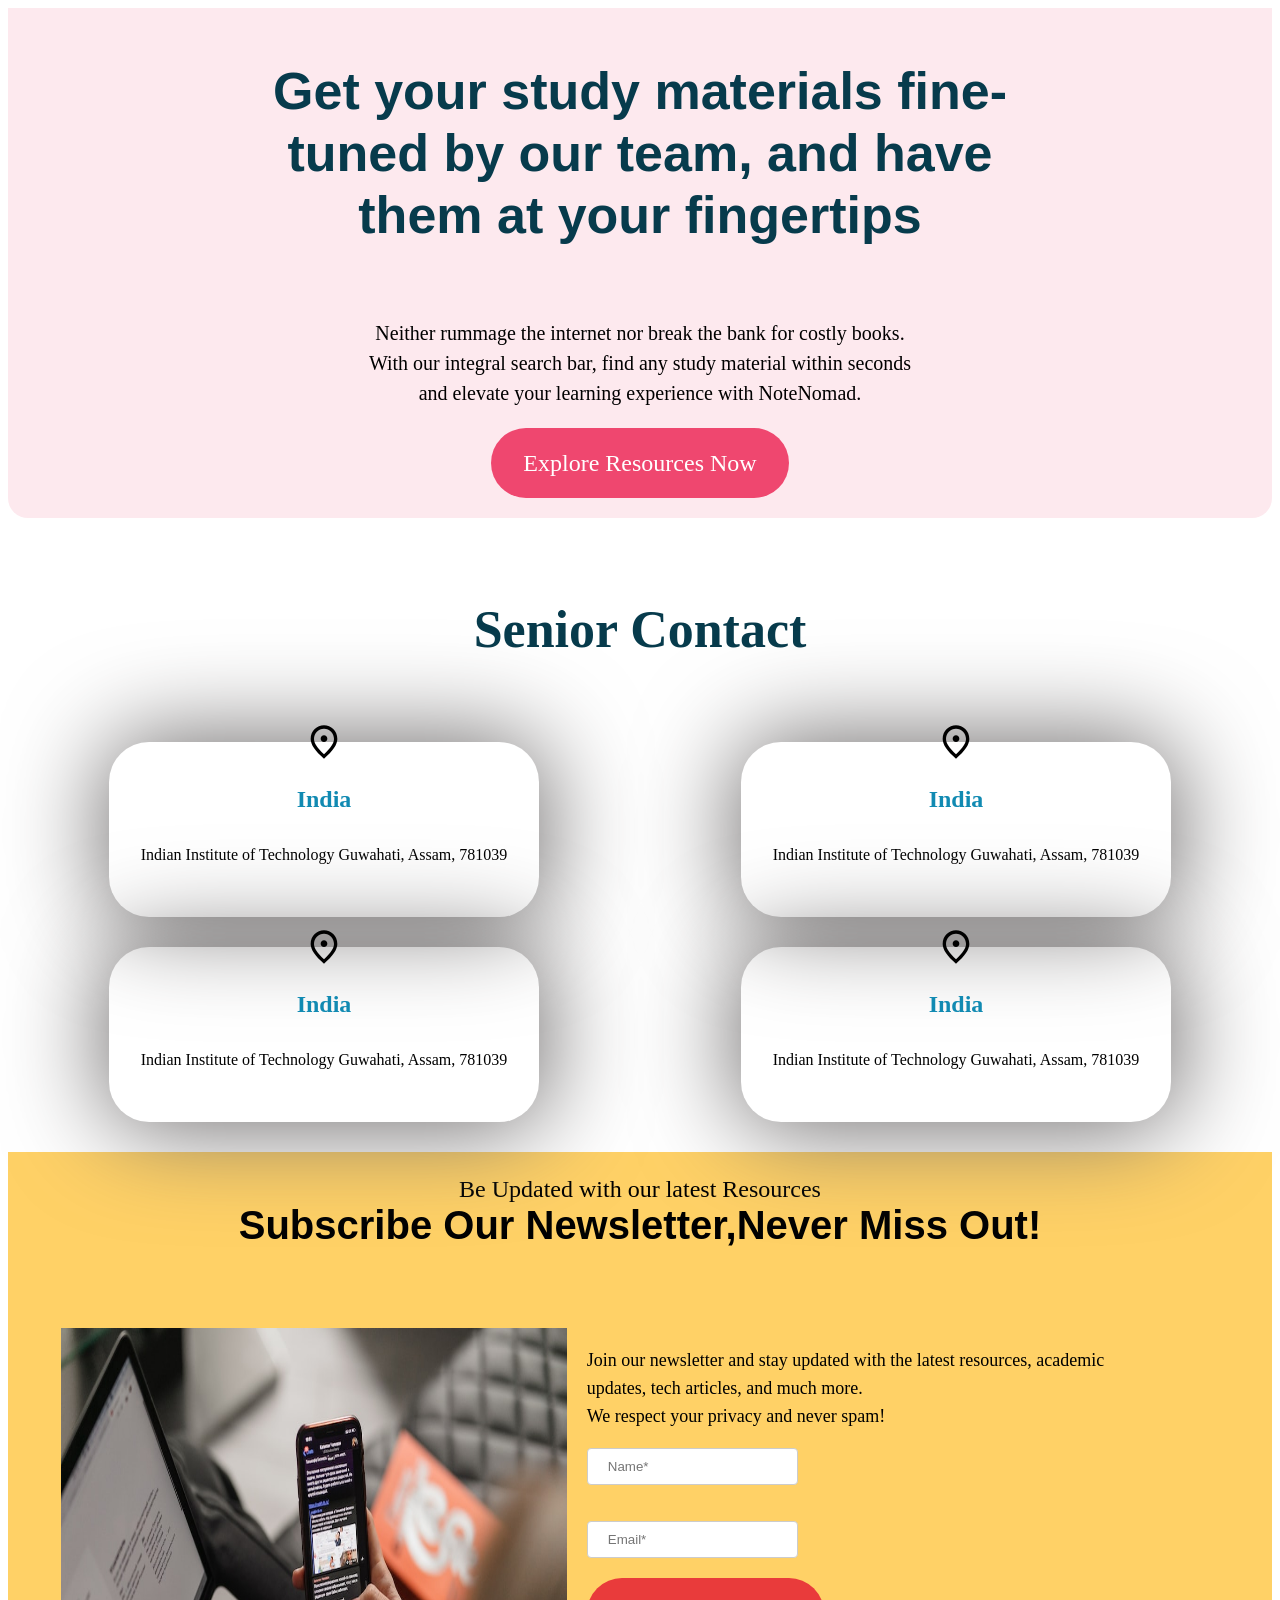
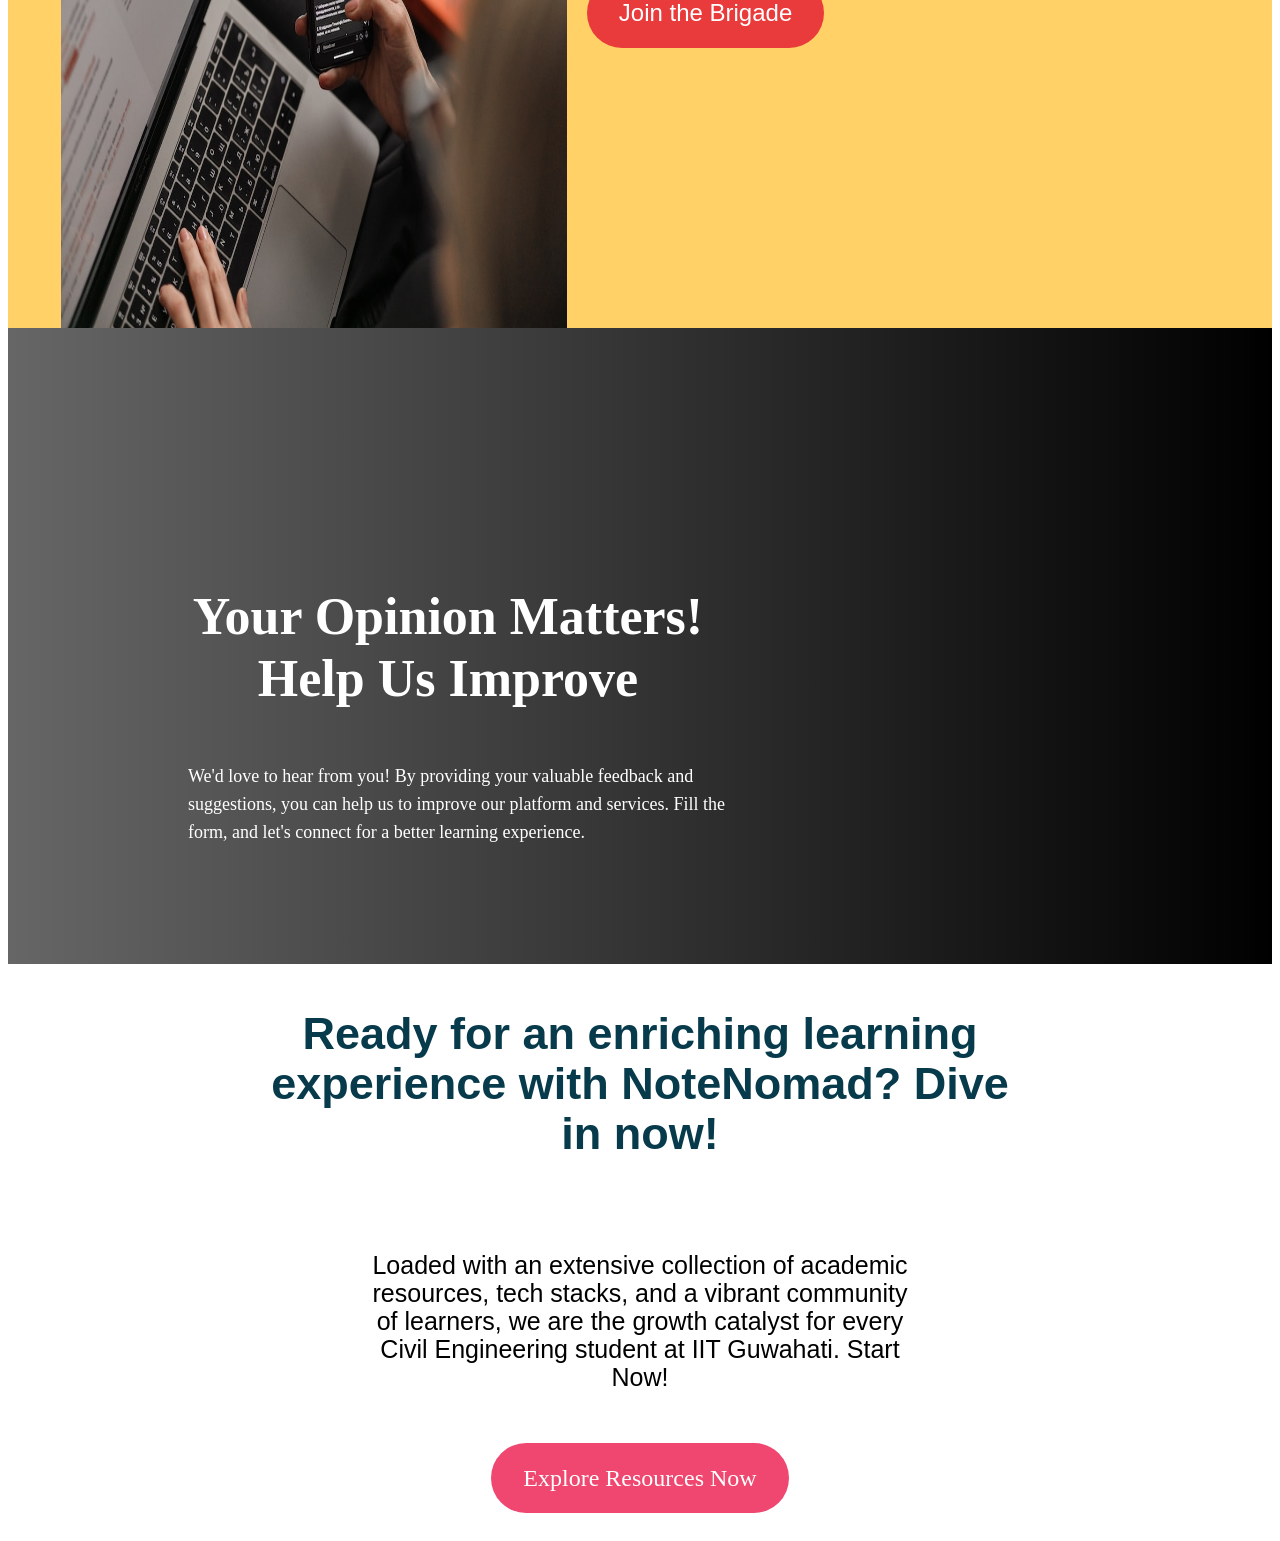
<file: index.html>
<!DOCTYPE html>
<html lang="en">
<head>
    <meta charset="UTF-8">
    <meta name="viewport" content="width=device-width, initial-scale=1.0">
    <title>Civil Material</title>
    <link rel="stylesheet" href="style.css">


</head>
<body>
    
    <div class="resources">
        <div class="heading1">
            <p>Get your study materials fine-tuned by our team, and have them at your fingertips</p>
         </div>
        
         
         <div class="detail1">
            <p>Neither rummage the internet nor break the bank for costly books. With our integral search bar, find any study material within seconds and elevate your learning experience with NoteNomad. </p>

         </div>

         <div class="button1">
            <a href="#resources">Explore Resources Now</a>

         </div>


    

    </div>

    <div class="contact">
        <p>Senior Contact </p>
        

    </div>

    <div class="location">
        <div class="box">
            <div class="icon">
                <img src="11.svg" alt="">
            </div>

            <div class="head">
                India

            </div>

            <div class="address">
                <p>Indian Institute of Technology Guwahati, Assam, 781039 </p>


            </div>

        </div>


        <div class="box">
            <div class="icon">
                <img src="11.svg" alt="">
            </div>

            <div class="head">
                India

            </div>

            <div class="address">
                <p>Indian Institute of Technology Guwahati, Assam, 781039 </p>


            </div>

        </div>

        <div class="box">
            <div class="icon">
                <img src="11.svg" alt="">
            </div>

            <div class="head">
                India

            </div>

            <div class="address">
                <p>Indian Institute of Technology Guwahati, Assam, 781039 </p>


            </div>

        </div>

        <div class="box">
            <div class="icon">
                <img src="11.svg" alt="">
            </div>

            <div class="head">
                India

            </div>

            <div class="address">
                <p>Indian Institute of Technology Guwahati, Assam, 781039 </p>


            </div>

        </div>




      


    </div>




    <div class="subscribe">
        <div class="heading2">
            <p class="p1">Be Updated with our latest Resources</p>

            <p class="p2"> Subscribe Our Newsletter,Never Miss Out!</p>
        </div>

        
        
        <div class="img-detail-input">
         
         
            <div class="img">
                <img src="img1.jpg" class="img1" alt="">

            </div>  


            <div class="form">

                <p class="detail2" >
                    Join our newsletter and stay updated with the latest resources, academic updates, tech articles, and much more.
                    <br>
                    We respect your privacy and never spam!     
                </p>
                    
                <div class="inputbox">
        
                    <div> 
                        <form action="/input">
                            <label for="page5-name"> 
                                <input type="text" placeholder="Name*" id="page5-name" class="page5-form-input">
                            </label>
                            <br>
                            <br>
        
                            <label for="page5-email"> 
                             <input type="text" placeholder="Email*" id="page5-email" class="page5-form-input">
                            </label>
        
                        </form>
        
                    </div>

                    
        
                    <div class="button2">
                        <a href="#resources">Join the Brigade</a>
            
                
                    </div>

                </div>
                    


            </div>


            

        </div>
        

        


    </div>

    <div class="page6">
        <div class="feedback">

            <div class="heading3">
                <p> Your Opinion Matters!
                Help Us Improve</p>

            </div>
            <div class="page6-detail">
                <p>
                    We'd love to hear from you! By providing your valuable feedback and suggestions, you can help us to improve our platform and services. Fill the form, and let's connect for a better learning experience.
                </p>
            </div>
        </div>


    </div>
    
    
    
    <div class="page7">
        <div class="page7-heading">
            <p>Ready for an enriching learning experience with NoteNomad? Dive in now!</p>
        </div>

        <div class="page7-detail">
            <p>Loaded with an extensive collection of academic resources, tech stacks, and a vibrant community of learners, we are the growth catalyst for every Civil Engineering student at IIT Guwahati. Start Now!</p>
        </div>

        <div class="button1">
            <a href="#resources">Explore Resources Now</a>

         </div>

    </div>

      



    



</body>
</html>
</file>
<file: style.css>
.resources{
    background-color: #FDE9EE;
    height:fit-content;
    width: 100%;
    display: flex;
    position: relative;
    flex-direction: column;
    max-width: 1440px;
    margin-left: auto;
    margin-right: auto;
    margin-bottom: 0px;
    align-items: center;
    justify-content: center;
    padding-bottom: 20px;
    border-radius: 0px 0px 20px 20px;

    
}

.heading1{

    display: block;
    z-index: 1;
    width: 100%;
    height: fit-content;
    max-width: 770px;
    z-index: 1;
    position: relative;
    margin: 0px;
    position: relative;


}

.heading1 p{
    font-family: 'Franklin Gothic Medium', 'Arial Narrow', Arial, sans-serif;
    font-size: 52px;
    font-weight: 700;
    color: #073B4c;
    line-height: 62px;
    text-align: center;
       
    
}

.detail1{
    display: block;
    z-index: 1;
    position: relative;
    width: 100%;
    height: fit-content;
    max-width: 551px;
    margin: 0px;
    min-height: 10px;
    min-width: 16px;
    justify-content: center;
  

} 



.detail1 p{
    font-size: 20px;
    font-weight: 400;
    color: #000000;
    line-height:30px ;
    text-align: center;
    position: relative;
    

}

.button1{
    display: flex; 
    z-index: 1; 
    margin: 0px; 
    width: 100%; 
    height: fit-content; 
    position: relative;
    max-width: 326px;
    justify-content: center;
    
    

}

.button1 a{


    padding:18px 32px 18px 32px;
    background-color:#ef476fff;
    border-radius:100px 100px 100px 100px ;
    border-width:0px 0px 0px 0px ;
    border-style:groove groove groove groove ;
    border-color:#333 #333 #333 #333 ;
    font-family:Georgia, 'Times New Roman', Times, serif;
    font-size:24px;
    font-weight:400;color:#ffffffff;
    line-height:34px;
    text-decoration: none;

}

/* .contact{
    


} */

.contact p{
    font-size: 52px;
    font-weight: 700;
    color: #073B4C;
    line-height: 120px;
    padding: 0px 0px 0px 0px;
    text-align: center;
    


}


.location{
    
    display: flex;
    flex-wrap: wrap;
    
    

    

}

.box{
    border-radius: 40PX;
    margin: auto;
    margin-bottom: 30px;
    text-align: center;
    height:fit-content ;
    width: fit-content;
    max-width: 400px;
    min-width: 300px;
    position: relative;
    padding: 0px 32px 32px ;
    
    z-index: 1;
    box-shadow:#000000;
    box-shadow: 1px 1px 100px 4px #6b6868;
    



}

.head{
    font-size: 24px;
    font-weight: 700;
    color: #118ab2ff;

    
}

.icon img{
    height: 40px;
    position: relative;
    bottom: 20px;
    

    

}

.address{
    
    font: 18px;
    font-family:Georgia, 'Times New Roman', Times, serif;
    font-weight: 400;
    line-height: 28px;
    padding: 12px 0px 0px 0px;
    
}

.subscribe{
    background-color: #FFD166;
    height: fit-content;
    width: 100%;
    display: flex;
    flex-wrap: wrap;
    max-width: 1440px;
    margin-left: auto;
    margin-right: auto;
    margin-bottom: 0px;
    justify-content: center;


}

.heading2{
    text-align: center;


}

.p1{
    display: block;
    font-size: 24px;
    font-weight: 400;
    font-family: Cambria, Cochin, Georgia, Times, 'Times New Roman', serif;

}

.p2{
    position: relative;
    bottom: 40px;
    font-size: 40px;
    font-family:'Segoe UI', Tahoma, Geneva, Verdana, sans-serif;
    font-weight: 700;
    display: block;
    width: 100%;


}

.img-detail-input{
    align-items: center;
    justify-content: center;
    display: flex;
    height: 600px;


}

.img{
    display: flex;
    width:40%;
    height: 600px;

    object-fit: cover;
    position: relative;
    


}

.img1{
    width:100% ;

}




.form{
display: flex; 
position: relative;
width: 50%;
height: 600px;
flex-direction: column;
padding-left: 20px;
/* min-width: 0px;
max-width: 500px;*/

}


.detail2 {
    font-family:cursive;
    width: 100%;
    font-size:18px;
    font-weight:400;
    color:#000000;
    line-height:28px;
    text-align:left;
    max-width: 579px;
    display: flex;
    position: relative;

    
}




.button2{
    top: 20px;
    display: flex; 
    position: relative;
    z-index: 1; 
    margin: 0px; 
    width: auto; 
    position: relative;
    max-width: 320px;
    height: fit-content;
    text-decoration:none;
    text-wrap:nowrap ;

    
    

}

.button2 a{

    padding:18px 32px 18px 32px;
    background-color:rgb(233, 59, 59);
    border-radius:100px 100px 100px 100px ;
    border-width:0px 0px 0px 0px ;
    border-style:groove groove groove groove ;
    border-color:#333 #333 #333 #333 ;
    font-family:'Lucida Sans', 'Lucida Sans Regular', 'Lucida Grande', 'Lucida Sans Unicode', Geneva, Verdana, sans-serif;
    font-size:24px;
    font-weight:400;color:#ffffffff;
    line-height:34px;
    text-decoration:none;

}

.page5-form-input{
    padding: 10px 20px;
    display: flex;
    border: 1px solid #ccc;
    border-radius: 4px;
    box-sizing: border-box;

    /* height:40px;
    width:100px; */

}


.page6{
    height: fit-content;
    width: 100%;
    display: flexbox;
    flex-wrap: wrap;
    max-width: 1440px;
    margin-left: auto;
    margin-right: auto;
    margin-bottom: 0px;
    
   


}

.feedback{
    
    z-index: 1;
    padding:206px 140px 100px 140px;flex-direction:column;column-gap:0px;row-gap:0px;background-image:linear-gradient(270deg,rgb(0,0,0)0%,rgba(0,0,0,0.6)100%), url(https://res.cloudinary.com/dbyioi2qq/image/upload/v1705850254/qub2fe1yvelerj6q2h1b.jpg);background-position:0% 0%, 50% 50%;
    background-size:auto auto, cover;
    background-repeat:no-repeat no-repeat, no-repeat no-repeat;background-attachment:scroll, fixed;
    background-clip:border-box, border-box;background-origin:padding-box, padding-box;
    
    


}

/* .heading3 {
    justify-content: center;
    align-items:center;
    
    margin: auto;


} */

.heading3 p{
    font-size: 52px;
    font-weight: 700;
    color: #fff;
    line-height: 62px;
    padding: 0px 0px 0px 0px;
    text-align: center;
    max-width: 600px;

}

.page6-detail p{
    font-family: 'Times New Roman', Times, serif;
    color: white;
    font-family:cursive;
    width: 100%;
    font-size:18px;
    font-weight:400;
    line-height:28px;
    text-align:left;
    max-width: 579px;
    display: flex;
    position: relative;
    padding-left: 40px;

}


.page7{
    
    height:fit-content;
    width: 100%;
    display: flex;
    position: relative;
    flex-direction: column;
    max-width: 1440px;
    margin-left: auto;
    margin-right: auto;
    margin-bottom: 0px;
    align-items: center;
    justify-content: center;
    padding-bottom: 20px;
    border-radius: 0px 0px 20px 20px;

}

.page7-heading{
    display: flex; 
    z-index: 1; 
    width: 100%;
    height: fit-content; 
    margin: 0px; 
    min-height: 10px; 
    min-width: 16px; 
    position: relative; 
    max-width: 770px;





}
.page7-heading p{
    font-family:'Segoe UI', Tahoma, Geneva, Verdana, sans-serif;
    font-size:45px;
    font-weight:800;
    color:#073B4C;
    line-height:50px;
    padding:0px 0px 0px 0px;
    text-align:center;

}


.page7-detail{
    display: flex; 
    z-index: 1; 
    width: 100%; 
    height: fit-content; 
    margin: 0px; 
    min-height: 10px; 
    min-width: 16px; 
    position: relative; 
    max-width: 551px;
}

.page7-detail p{
    font-family:'Segoe UI', Tahoma, Geneva, Verdana, sans-serif;font-size:25px;
    font-weight:400;
    color:#000000;
    line-height:28px;
    padding:22px 0px 27px 0px;
    text-align:center;
}
</file>
